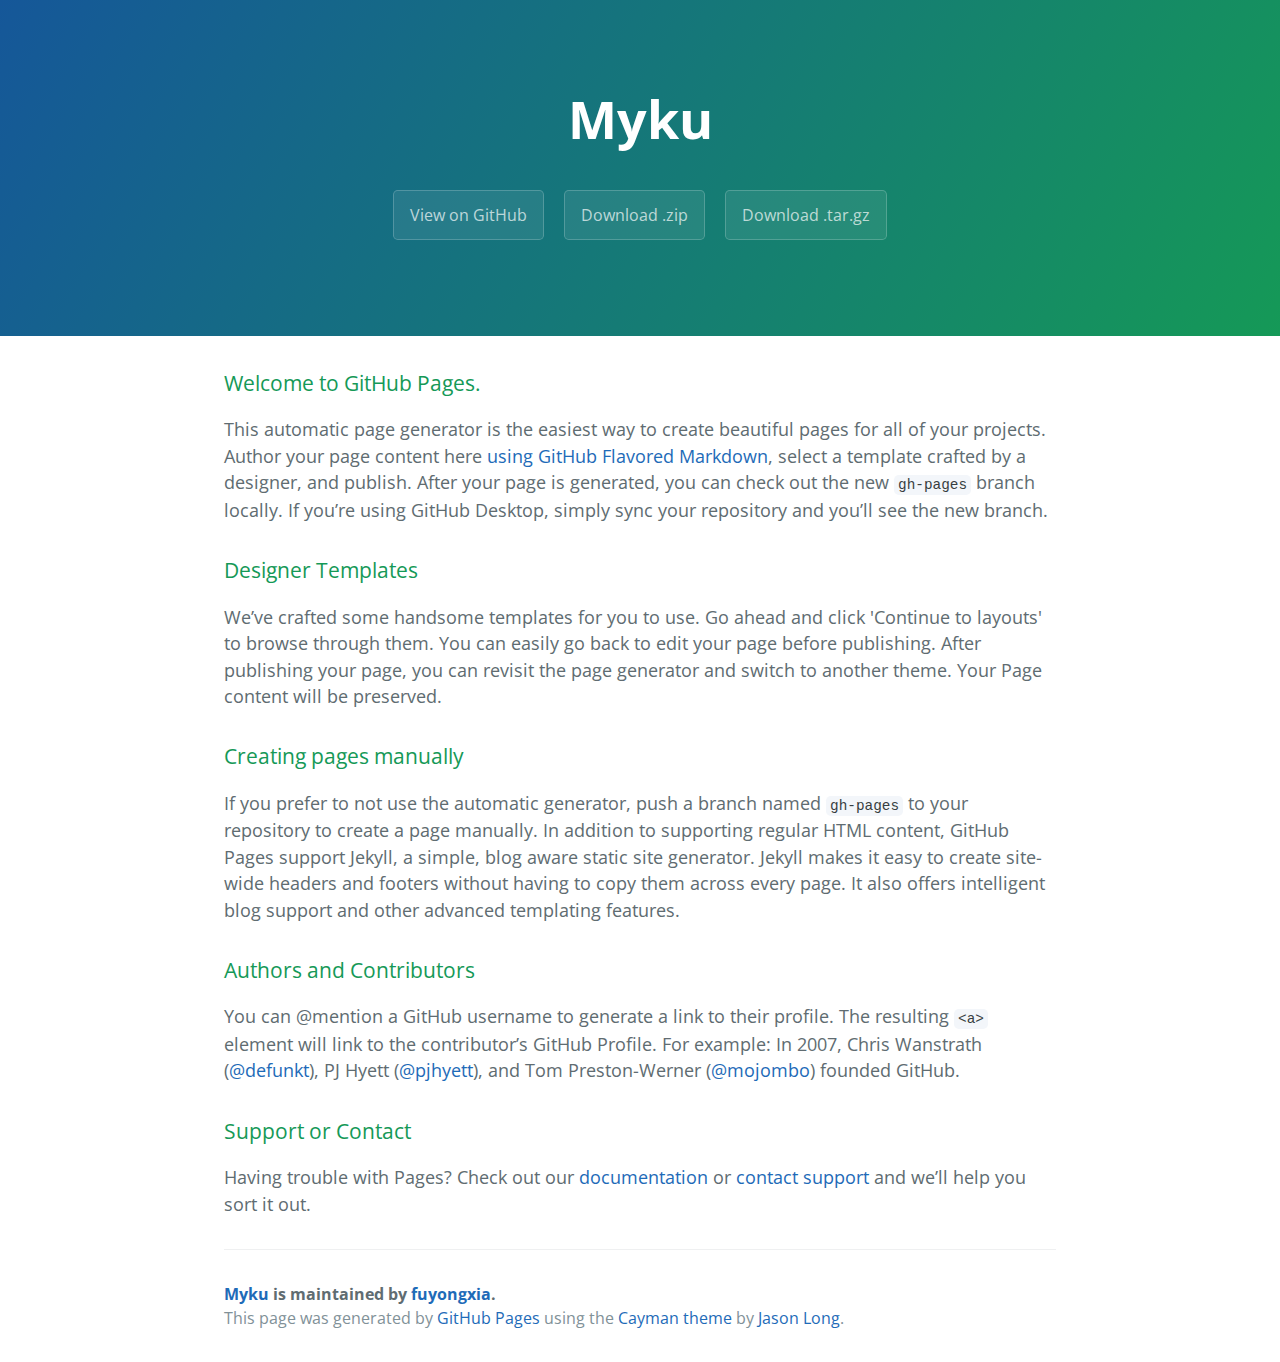
<file: index.html>
<!DOCTYPE html>
<html lang="en-us">
  <head>
    <meta charset="UTF-8">
    <title>Myku by fuyongxia</title>
    <meta name="viewport" content="width=device-width, initial-scale=1">
    <link rel="stylesheet" type="text/css" href="stylesheets/normalize.css" media="screen">
    <link href='https://fonts.googleapis.com/css?family=Open+Sans:400,700' rel='stylesheet' type='text/css'>
    <link rel="stylesheet" type="text/css" href="stylesheets/stylesheet.css" media="screen">
    <link rel="stylesheet" type="text/css" href="stylesheets/github-light.css" media="screen">
  </head>
  <body>
    <section class="page-header">
      <h1 class="project-name">Myku</h1>
      <h2 class="project-tagline"></h2>
      <a href="https://github.com/fuyongxia/myKu" class="btn">View on GitHub</a>
      <a href="https://github.com/fuyongxia/myKu/zipball/master" class="btn">Download .zip</a>
      <a href="https://github.com/fuyongxia/myKu/tarball/master" class="btn">Download .tar.gz</a>
    </section>

    <section class="main-content">
      <h3>
<a id="welcome-to-github-pages" class="anchor" href="#welcome-to-github-pages" aria-hidden="true"><span aria-hidden="true" class="octicon octicon-link"></span></a>Welcome to GitHub Pages.</h3>

<p>This automatic page generator is the easiest way to create beautiful pages for all of your projects. Author your page content here <a href="https://guides.github.com/features/mastering-markdown/">using GitHub Flavored Markdown</a>, select a template crafted by a designer, and publish. After your page is generated, you can check out the new <code>gh-pages</code> branch locally. If you’re using GitHub Desktop, simply sync your repository and you’ll see the new branch.</p>

<h3>
<a id="designer-templates" class="anchor" href="#designer-templates" aria-hidden="true"><span aria-hidden="true" class="octicon octicon-link"></span></a>Designer Templates</h3>

<p>We’ve crafted some handsome templates for you to use. Go ahead and click 'Continue to layouts' to browse through them. You can easily go back to edit your page before publishing. After publishing your page, you can revisit the page generator and switch to another theme. Your Page content will be preserved.</p>

<h3>
<a id="creating-pages-manually" class="anchor" href="#creating-pages-manually" aria-hidden="true"><span aria-hidden="true" class="octicon octicon-link"></span></a>Creating pages manually</h3>

<p>If you prefer to not use the automatic generator, push a branch named <code>gh-pages</code> to your repository to create a page manually. In addition to supporting regular HTML content, GitHub Pages support Jekyll, a simple, blog aware static site generator. Jekyll makes it easy to create site-wide headers and footers without having to copy them across every page. It also offers intelligent blog support and other advanced templating features.</p>

<h3>
<a id="authors-and-contributors" class="anchor" href="#authors-and-contributors" aria-hidden="true"><span aria-hidden="true" class="octicon octicon-link"></span></a>Authors and Contributors</h3>

<p>You can @mention a GitHub username to generate a link to their profile. The resulting <code>&lt;a&gt;</code> element will link to the contributor’s GitHub Profile. For example: In 2007, Chris Wanstrath (<a href="https://github.com/defunkt" class="user-mention">@defunkt</a>), PJ Hyett (<a href="https://github.com/pjhyett" class="user-mention">@pjhyett</a>), and Tom Preston-Werner (<a href="https://github.com/mojombo" class="user-mention">@mojombo</a>) founded GitHub.</p>

<h3>
<a id="support-or-contact" class="anchor" href="#support-or-contact" aria-hidden="true"><span aria-hidden="true" class="octicon octicon-link"></span></a>Support or Contact</h3>

<p>Having trouble with Pages? Check out our <a href="https://help.github.com/pages">documentation</a> or <a href="https://github.com/contact">contact support</a> and we’ll help you sort it out.</p>

      <footer class="site-footer">
        <span class="site-footer-owner"><a href="https://github.com/fuyongxia/myKu">Myku</a> is maintained by <a href="https://github.com/fuyongxia">fuyongxia</a>.</span>

        <span class="site-footer-credits">This page was generated by <a href="https://pages.github.com">GitHub Pages</a> using the <a href="https://github.com/jasonlong/cayman-theme">Cayman theme</a> by <a href="https://twitter.com/jasonlong">Jason Long</a>.</span>
      </footer>

    </section>

  
  </body>
</html>
</file>
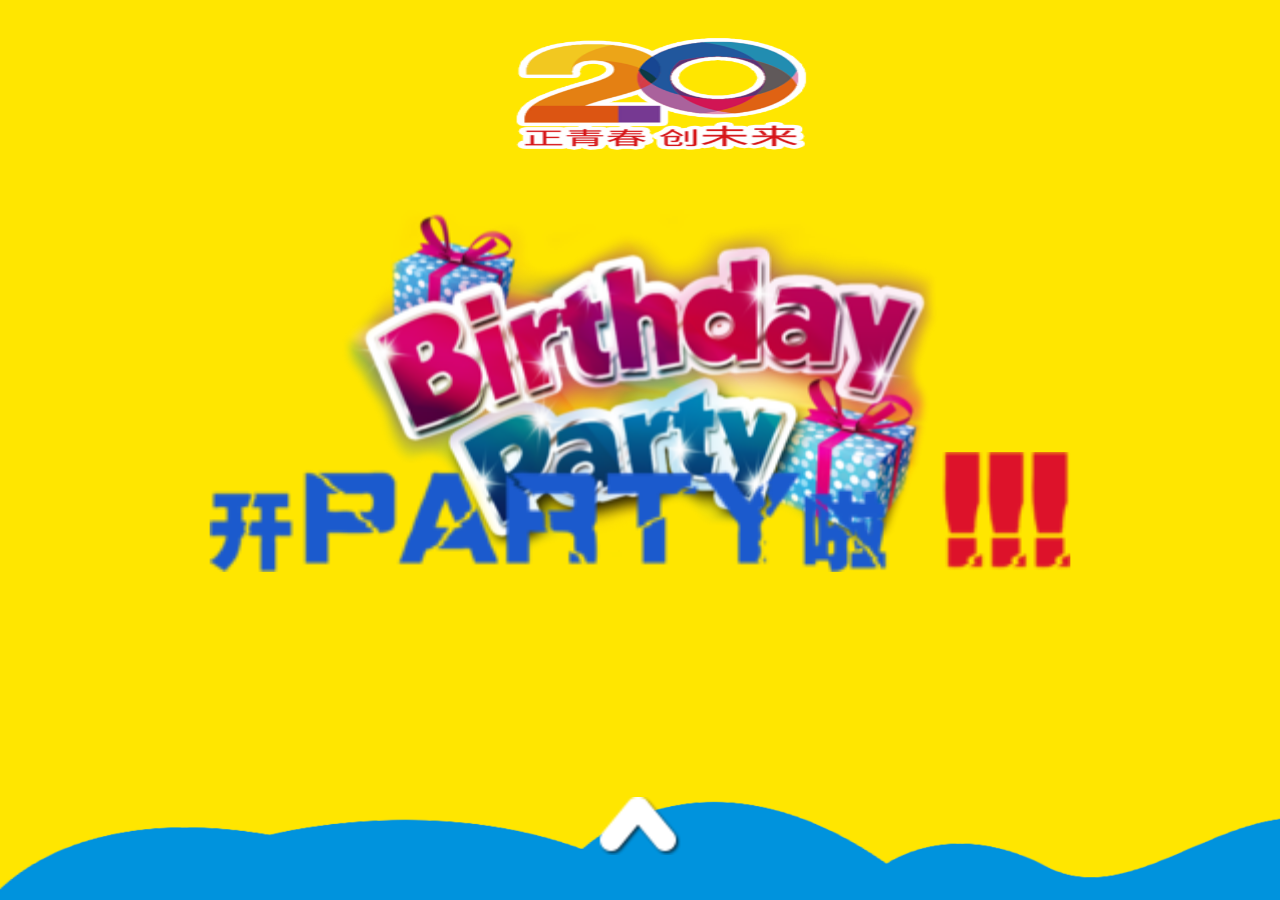
<file: ding/index.html>
<!DOCTYPE html>
<html lang="en">
<head>
    <meta charset="UTF-8">
    <meta content="width=device-width, initial-scale=1.0, maximum-scale=1.0, user-scalable=0" name="viewport" />
    <link rel="stylesheet" href="css/style.css">
    <title>20周年</title>
    
    <script type="text/javascript"
            src="js/jquery-1.12.4.js">
    </script>
</head>
<body style="background-color: rgba(255,230,0,1);">
    <div class="page" id="page7">
        <div class="happyBirthday"><b>顶点20周岁生日快乐！</b></div>
        <div class="line"></div>
        <img src="images/20yea1r.png" alt="20yea1r" class="yea1r">
    </div>
    <div class="page" id="page6">
        <h3>二十周年庆典</h3>
        <img src="images/reweima.jpg" alt="reweima" class="reweima">
        <img src="images/yellow5.png" alt="yellow5" class="yellow5">
        <div class="aTime">
            时间：
        </div>
            <p class="aTime1">7月30日 13:30-16:30</p>
        <div class="aAddress">
            地点：
        </div>
            <p class="aAddress1">福州悦华酒店华庭厅</p>
            <p class="aAddress2">（鼓楼区华林路11号）</p>
    </div>
    <div class="page" id="page5">
        <div class="title"><span>PARTY节目</span></div>
        <ul class="showList">
            <li><span>◇ 沙画：《顶点之路》</span></li>
            <li><span>◇ 舞蹈：《鼓舞未来》</span></li>
            <li><span>◇ 诗朗诵与舞蹈：《感恩的心》</span></li>
            <li><span>◇ 小品：《程序员相亲》</span></li>
            <li><span>◇ 小品：《扶老人》</span></li>
            <li><span>◇ 情景剧：《顶点修炼手册》</span></li>
            <li><span>◇ 舞蹈：《印度舞》</span></li>
            <li><span>◇ 舞蹈：《顶点萌宝》</span></li>
            <li><span>◇ 曲艺：《三句半》</span></li>
            <li><span>◇ 歌曲：《热曲串烧》</span></li>
            <li><span>◇ 激光舞：《未来》</span></li>
        </ul>
    </div>
    <div class="page" id="page4">
        <img src="images/together.png" alt="together" class="together">
        <img src="images/yellow4.png" alt="yellow4" class="yellow4">
    </div>
    <div class="page" id="page3">
        <img src="images/free.png" alt="free" class="free">
        <img src="images/yellow3.png" alt="yellow3" class="yellow3">
    </div>
    <div class="page" id="page2">
        <img src="images/happy.png" alt="happy" class="happy">
        <img src="images/big.png" alt="big" class="big">
        <img src="images/yellow2.png" alt="yellow2" class="yellow2">
    </div>
    <div class="page" id="page1">
        <img src="images/party.png" alt="party" class="party">
        <img src="images/date.png" alt="date" class="date">
        <img src="images/party02.png" alt="party02" class="party02">
        <img src="images/yellow01.png" alt="yellow01" class="yellow01">
    </div>
    <img src="images/info.png" alt="info" class="info">
    <script type="text/javascript">
        window.onload = function(){
            function resetPage(){
                var ww=document.documentElement.clientWidth;
                var scale=ww/640;//psd设计图宽度
                document.body.style.zoom=scale;
                console.log(scale);
            }
            resetPage();
            window.onresize=function (){
                resetPage();
            }
            setTimeout(function(){
                $('.page').css("display",'block');
            },700);

            var startY=endY=startY2=endY2=0;curIndex=1;
            document.addEventListener('touchstart',touchstart,false);
            document.addEventListener('touchmove',touchmove,false);
            document.addEventListener('touchend',touchend,false);
            function touchstart(e){
                event.preventDefault();
                if(e.touches) {
                    startY = e.touches[0].pageY;
                }
                console.log('Y1:'+startY);
            }
            function touchmove(e){
                event.preventDefault();
                if(e.touches) {
                    endY = e.touches[0].pageY;
                }
                console.log('Y2:'+endY);
            }
            function touchend() {
                event.preventDefault();
                console.log('Y1:' + startY + 'Y2:' + endY);
                if ((startY != 0 && endY != 0) && (endY != endY2) && (startY - endY > 55)) {
                    if (curIndex == 7) return;
                    console.log('向上');
                    var _n = '#page' + curIndex;
                    $(_n).slideUp(500, function () {
                        animate(curIndex);
                    });
                    curIndex++;
                } else if ((startY != 0 && endY != 0) && (endY != endY2) && (endY - startY > 55)) {
                    console.log('向下');
                    if (curIndex == 1) return;
                    curIndex--;
                    var _n = '#page' + curIndex;
                    $(_n).slideDown(500, function () {
                        animate(curIndex);
                    });
                }
                startY2 = startY;
                endY2 = endY;
            }

            //动画函数
            function animate(i) {
                var _n = '#page' + i;
                $('img').css({
                    'animation': ''
                });
                $('.info').css({
                    'display': 'block'
                });
                switch (i) {
                    case 1:
                        $('.party').css({
                            'animation': '1.5s page1_party linear forwards'
                        });
                        $('.date').css({
                            'animation': '1.5s page1_date  linear infinite'
                        });
                        $('.party02').css({
                            'animation': '1.5s page1_date  linear infinite'
                        });
                        $('.yellow01').css({
                            'animation': '1.5s page1_yellow01 1s linear forwards,0.75s page1_yellow01_02 2s linear infinite'
                        });
                        break;
                    case 2:
                        $('.happy').css({
                            'animation': '1s page1_party linear forwards'
                        });
                        $('.big').css({
                            'animation': '1s page2_big  linear infinite'
                        });
                        $('.yellow2').css({
                            'animation': '1s page2_yellow2  linear infinite'
                        });
                        break;
                    case 3:

                        $('.free').css({
                            'animation': '0.6s page2_free1 linear forwards,1.5s page2_free2 0.6s linear infinite'
                        });
                        $('.yellow3').css({
                            'animation': '0.6s page2_free1 linear forwards,1.5s page2_free2 0.6s linear infinite'
                        });
                        break;
                    case 4:
                        $('.together').css({
                            'animation': '1s page4_together linear infinite'
                        });
                        $('.yellow4').css({
                            'animation': '0.8s page4_together_01  linear forwards,1.5s page4_together_02 0.8s linear infinite'
                        });
                        
                        break;
                    case 6:
                        $('.yellow5').css({
                            'animation': '1s page6_yellow5 linear infinite'
                        });
                        
                        break;

                    case 7:
                        $('.info').css({
                            'display': 'none'
                        });
                        break;
                }
            }
            $(function(){
                animate(curIndex);
            })

        }


            
            
        
        
    </script>
</body>
</html>
</file>
<file: stylesheets/stylesheet.css>
* {
  box-sizing: border-box; }

body {
  padding: 0;
  margin: 0;
  font-family: "Open Sans", "Helvetica Neue", Helvetica, Arial, sans-serif;
  font-size: 16px;
  line-height: 1.5;
  color: #606c71; }

a {
  color: #1e6bb8;
  text-decoration: none; }
  a:hover {
    text-decoration: underline; }

.btn {
  display: inline-block;
  margin-bottom: 1rem;
  color: rgba(255, 255, 255, 0.7);
  background-color: rgba(255, 255, 255, 0.08);
  border-color: rgba(255, 255, 255, 0.2);
  border-style: solid;
  border-width: 1px;
  border-radius: 0.3rem;
  transition: color 0.2s, background-color 0.2s, border-color 0.2s; }
  .btn + .btn {
    margin-left: 1rem; }

.btn:hover {
  color: rgba(255, 255, 255, 0.8);
  text-decoration: none;
  background-color: rgba(255, 255, 255, 0.2);
  border-color: rgba(255, 255, 255, 0.3); }

@media screen and (min-width: 64em) {
  .btn {
    padding: 0.75rem 1rem; } }

@media screen and (min-width: 42em) and (max-width: 64em) {
  .btn {
    padding: 0.6rem 0.9rem;
    font-size: 0.9rem; } }

@media screen and (max-width: 42em) {
  .btn {
    display: block;
    width: 100%;
    padding: 0.75rem;
    font-size: 0.9rem; }
    .btn + .btn {
      margin-top: 1rem;
      margin-left: 0; } }

.page-header {
  color: #fff;
  text-align: center;
  background-color: #159957;
  background-image: linear-gradient(120deg, #155799, #159957); }

@media screen and (min-width: 64em) {
  .page-header {
    padding: 5rem 6rem; } }

@media screen and (min-width: 42em) and (max-width: 64em) {
  .page-header {
    padding: 3rem 4rem; } }

@media screen and (max-width: 42em) {
  .page-header {
    padding: 2rem 1rem; } }

.project-name {
  margin-top: 0;
  margin-bottom: 0.1rem; }

@media screen and (min-width: 64em) {
  .project-name {
    font-size: 3.25rem; } }

@media screen and (min-width: 42em) and (max-width: 64em) {
  .project-name {
    font-size: 2.25rem; } }

@media screen and (max-width: 42em) {
  .project-name {
    font-size: 1.75rem; } }

.project-tagline {
  margin-bottom: 2rem;
  font-weight: normal;
  opacity: 0.7; }

@media screen and (min-width: 64em) {
  .project-tagline {
    font-size: 1.25rem; } }

@media screen and (min-width: 42em) and (max-width: 64em) {
  .project-tagline {
    font-size: 1.15rem; } }

@media screen and (max-width: 42em) {
  .project-tagline {
    font-size: 1rem; } }

.main-content :first-child {
  margin-top: 0; }
.main-content img {
  max-width: 100%; }
.main-content h1, .main-content h2, .main-content h3, .main-content h4, .main-content h5, .main-content h6 {
  margin-top: 2rem;
  margin-bottom: 1rem;
  font-weight: normal;
  color: #159957; }
.main-content p {
  margin-bottom: 1em; }
.main-content code {
  padding: 2px 4px;
  font-family: Consolas, "Liberation Mono", Menlo, Courier, monospace;
  font-size: 0.9rem;
  color: #383e41;
  background-color: #f3f6fa;
  border-radius: 0.3rem; }
.main-content pre {
  padding: 0.8rem;
  margin-top: 0;
  margin-bottom: 1rem;
  font: 1rem Consolas, "Liberation Mono", Menlo, Courier, monospace;
  color: #567482;
  word-wrap: normal;
  background-color: #f3f6fa;
  border: solid 1px #dce6f0;
  border-radius: 0.3rem; }
  .main-content pre > code {
    padding: 0;
    margin: 0;
    font-size: 0.9rem;
    color: #567482;
    word-break: normal;
    white-space: pre;
    background: transparent;
    border: 0; }
.main-content .highlight {
  margin-bottom: 1rem; }
  .main-content .highlight pre {
    margin-bottom: 0;
    word-break: normal; }
.main-content .highlight pre, .main-content pre {
  padding: 0.8rem;
  overflow: auto;
  font-size: 0.9rem;
  line-height: 1.45;
  border-radius: 0.3rem; }
.main-content pre code, .main-content pre tt {
  display: inline;
  max-width: initial;
  padding: 0;
  margin: 0;
  overflow: initial;
  line-height: inherit;
  word-wrap: normal;
  background-color: transparent;
  border: 0; }
  .main-content pre code:before, .main-content pre code:after, .main-content pre tt:before, .main-content pre tt:after {
    content: normal; }
.main-content ul, .main-content ol {
  margin-top: 0; }
.main-content blockquote {
  padding: 0 1rem;
  margin-left: 0;
  color: #819198;
  border-left: 0.3rem solid #dce6f0; }
  .main-content blockquote > :first-child {
    margin-top: 0; }
  .main-content blockquote > :last-child {
    margin-bottom: 0; }
.main-content table {
  display: block;
  width: 100%;
  overflow: auto;
  word-break: normal;
  word-break: keep-all; }
  .main-content table th {
    font-weight: bold; }
  .main-content table th, .main-content table td {
    padding: 0.5rem 1rem;
    border: 1px solid #e9ebec; }
.main-content dl {
  padding: 0; }
  .main-content dl dt {
    padding: 0;
    margin-top: 1rem;
    font-size: 1rem;
    font-weight: bold; }
  .main-content dl dd {
    padding: 0;
    margin-bottom: 1rem; }
.main-content hr {
  height: 2px;
  padding: 0;
  margin: 1rem 0;
  background-color: #eff0f1;
  border: 0; }

@media screen and (min-width: 64em) {
  .main-content {
    max-width: 64rem;
    padding: 2rem 6rem;
    margin: 0 auto;
    font-size: 1.1rem; } }

@media screen and (min-width: 42em) and (max-width: 64em) {
  .main-content {
    padding: 2rem 4rem;
    font-size: 1.1rem; } }

@media screen and (max-width: 42em) {
  .main-content {
    padding: 2rem 1rem;
    font-size: 1rem; } }

.site-footer {
  padding-top: 2rem;
  margin-top: 2rem;
  border-top: solid 1px #eff0f1; }

.site-footer-owner {
  display: block;
  font-weight: bold; }

.site-footer-credits {
  color: #819198; }

@media screen and (min-width: 64em) {
  .site-footer {
    font-size: 1rem; } }

@media screen and (min-width: 42em) and (max-width: 64em) {
  .site-footer {
    font-size: 1rem; } }

@media screen and (max-width: 42em) {
  .site-footer {
    font-size: 0.9rem; } }
</file>
<file: stylesheets/github-light.css>
/*
The MIT License (MIT)

Copyright (c) 2016 GitHub, Inc.

Permission is hereby granted, free of charge, to any person obtaining a copy
of this software and associated documentation files (the "Software"), to deal
in the Software without restriction, including without limitation the rights
to use, copy, modify, merge, publish, distribute, sublicense, and/or sell
copies of the Software, and to permit persons to whom the Software is
furnished to do so, subject to the following conditions:

The above copyright notice and this permission notice shall be included in all
copies or substantial portions of the Software.

THE SOFTWARE IS PROVIDED "AS IS", WITHOUT WARRANTY OF ANY KIND, EXPRESS OR
IMPLIED, INCLUDING BUT NOT LIMITED TO THE WARRANTIES OF MERCHANTABILITY,
FITNESS FOR A PARTICULAR PURPOSE AND NONINFRINGEMENT. IN NO EVENT SHALL THE
AUTHORS OR COPYRIGHT HOLDERS BE LIABLE FOR ANY CLAIM, DAMAGES OR OTHER
LIABILITY, WHETHER IN AN ACTION OF CONTRACT, TORT OR OTHERWISE, ARISING FROM,
OUT OF OR IN CONNECTION WITH THE SOFTWARE OR THE USE OR OTHER DEALINGS IN THE
SOFTWARE.

*/

.pl-c /* comment */ {
  color: #969896;
}

.pl-c1 /* constant, variable.other.constant, support, meta.property-name, support.constant, support.variable, meta.module-reference, markup.raw, meta.diff.header */,
.pl-s .pl-v /* string variable */ {
  color: #0086b3;
}

.pl-e /* entity */,
.pl-en /* entity.name */ {
  color: #795da3;
}

.pl-smi /* variable.parameter.function, storage.modifier.package, storage.modifier.import, storage.type.java, variable.other */,
.pl-s .pl-s1 /* string source */ {
  color: #333;
}

.pl-ent /* entity.name.tag */ {
  color: #63a35c;
}

.pl-k /* keyword, storage, storage.type */ {
  color: #a71d5d;
}

.pl-s /* string */,
.pl-pds /* punctuation.definition.string, string.regexp.character-class */,
.pl-s .pl-pse .pl-s1 /* string punctuation.section.embedded source */,
.pl-sr /* string.regexp */,
.pl-sr .pl-cce /* string.regexp constant.character.escape */,
.pl-sr .pl-sre /* string.regexp source.ruby.embedded */,
.pl-sr .pl-sra /* string.regexp string.regexp.arbitrary-repitition */ {
  color: #183691;
}

.pl-v /* variable */ {
  color: #ed6a43;
}

.pl-id /* invalid.deprecated */ {
  color: #b52a1d;
}

.pl-ii /* invalid.illegal */ {
  color: #f8f8f8;
  background-color: #b52a1d;
}

.pl-sr .pl-cce /* string.regexp constant.character.escape */ {
  font-weight: bold;
  color: #63a35c;
}

.pl-ml /* markup.list */ {
  color: #693a17;
}

.pl-mh /* markup.heading */,
.pl-mh .pl-en /* markup.heading entity.name */,
.pl-ms /* meta.separator */ {
  font-weight: bold;
  color: #1d3e81;
}

.pl-mq /* markup.quote */ {
  color: #008080;
}

.pl-mi /* markup.italic */ {
  font-style: italic;
  color: #333;
}

.pl-mb /* markup.bold */ {
  font-weight: bold;
  color: #333;
}

.pl-md /* markup.deleted, meta.diff.header.from-file */ {
  color: #bd2c00;
  background-color: #ffecec;
}

.pl-mi1 /* markup.inserted, meta.diff.header.to-file */ {
  color: #55a532;
  background-color: #eaffea;
}

.pl-mdr /* meta.diff.range */ {
  font-weight: bold;
  color: #795da3;
}

.pl-mo /* meta.output */ {
  color: #1d3e81;
}
</file>
<file: ding/css/style.css>
*{
            padding: 0px;
            margin: 0px;
        }
        html,body{
            width: 100%;
            height: 100%;
            position: relative;
            overflow: hidden;
        }
        li{
            list-style: none;
        }
        .info {
            position: absolute;
            z-index: 1000;
            width: 50px;
            height: 29px;
            bottom: 5%;
            left: 50%;
            margin-left: -25px;
            /*opacity: 0;*/
            animation: 1.5s arrow linear infinite;
        }
        .page{
            position: absolute;
            width: 100%;
            height: 100%; 
            overflow: hidden;
            display: none;
        }
        #page1{
            background: url(../images/bg03.png) no-repeat;
            background-size: 100% 100%;
            display: block;
        }
        #page2{
            background: url(../images/bg02.png) no-repeat;
            background-size: 100% 100%;
        }
        #page3{
            background: url(../images/bg03.png) no-repeat;
            background-size: 100% 100%;
        }
        #page4{
            background: url(../images/bg04.png) no-repeat;
            background-size: 100% 100%;
        }
        #page5{
            background: url(../images/bg05.png) no-repeat;
            background-size: 100% 100%;
        }
        #page6{
            background: url(../images/bg06.png) no-repeat;
            background-size: 100% 100%;
        }
        
        
        #page1 .party{
            width: 300px;
            height: 175px;
            position: absolute;
            left: 50%;
            margin-left: -150px;
            top: 23%;
            /*transform: scale(1.8);*/
            transform: scale(1);
            /*animation: 1.5s page1_party linear forwards;*/
        }
        #page1 .date{
            width: 141px;
            height: 29px;
            position: absolute;
            left: 50%;
            margin-left: -70.5px;
            top: 48%;
            opacity: 0;
            /*transform: scale(1.8);*/
            /*transform: scale(1.8);*/
            /*animation: 1.5s page1_date linear infinite;*/
        }

        #page1 .party02{
            width: 331px;
            height: 46px;
            position: absolute;
            left: 50%;
            margin-left: -165.5px;
            bottom: 38%;
            transform: scale(1.3);
            /*animation: 1.5s page1_date linear infinite;*/
        }
        #page1 .yellow01{
            width: 139px;
            height: 159px;
            position: absolute;
            left: -15%;
            margin-left: -69.5px;
            bottom: 13%;
            transform: scale(1.3);
            /*animation: 1.5s page1_yellow01 linear forwards;*/
        }






        #page2 .happy{
            width: 181px;
            height: 95px;
            position: absolute;
            left: 50%;
            margin-left: -90.5px;
            top: 22%;
            /*transform: scale(1.8);*/
            /*transform: scale(1.8);*/
            /*animation: 1.5s page1_party linear forwards;*/
        }

        #page2 .big{
            width: 191px;
            height: 126px;
            position: absolute;
            left: 50%;
            margin-left: -72.5px;
            top: 50%;
            transform: scale(1.5);
            /*transform: scale(2.5);*/
            /*animation: 1s page2_big linear infinite;*/

        }

        #page2 .yellow2{
            width: 192px;
            height: 97px;
            position: absolute;
            /*left: 40%;*/
            left: -25%;
            margin-left: -96px;
            bottom: 5%;
            transform: scale(1.5);
            /*transform: scale(2.5);*/
            /*animation: 1s page2_yellow2 linear infinite;*/
        }



        #page3 .free{
            width: 280px;
            height: 270px;
            position: absolute;
            left: 50%;
            margin-left: -140px;
            top: 30%;
            /*transform: scale(1.5);*/
            /*animation: 0.6s page2_free1 linear forwards,1.5s page2_free2 1s linear infinite;*/
        }
        #page3 .yellow3{
            width: 141px;
            height: 168px;
            position: absolute;
            left: 50%;
            margin-left: -70.5px;
            bottom: 10%;
            transform: scale(1.7);
            /*animation: 1.5s page3_yellow3 1s linear infinite;*/
        }

        #page4 .together {
            width: 256px;
            height: 152px;
            position: absolute;
            left: 50%;
            margin-left: -128px;
            top: 55%;
            transform: scaleX(1.8) scaleY(1.8);
            /*animation: 1s page4_together linear infinite;*/
        }

        #page4 .yellow4 {
            width: 96px;
            height: 84px;
            position: absolute;
            left: -30%;
            bottom: 12%;
            transform: scale(1.8);
            /*animation: 0.8s page4_together_01  linear forwards,1.5s page4_together_02 0.8s linear infinite;*/
        }

        #page5{
            font-size: 35px;
            font-weight: 700;
            color: #000;
            font-family: 'Microsoft yahei';
        }

        #page5 .title{
            position: absolute;
            top: 20%;
            left: 20%;
        }
        #page5 .showList{
            position: absolute;
            white-space: nowrap;
            top: 25%;
            left: 25%;
        }
        #page5 .showList li{
            margin-bottom: 5px;
        }



        #page6 .yellow5{
            position: absolute;
            width: 180px;
            height: 111px;
            left: 50%;
            margin-left: -90px;
            bottom: 5%;
            transform: scale(1.5);
            
            /*animation: 1s page6_yellow5 linear infinite;*/
        }

        #page6 h3{
            position: absolute;
            
            font-weight: 400;
            width: 100%;
            top: 25%;
            font-size: 44px;
            text-align: center;
        }
        #page6 .reweima{
            width: 123px;
            height: 123px;
            position: absolute;
            left: 50%;
            margin-left: -61.5px;
            top: 40%;
            transform: scale(1.8);
        }
        #page6 {
            font-family: "Microsoft yahei";
            font-size: 34px;
        }
        #page6>div{
            width: 100%;
            padding-left: 15%;
            box-sizing: border-box;
            position: absolute;
            left: 0;
        }
        #page6 .aTime{
            bottom: 35%;
        }
        #page6 .aAddress{
            bottom: 25%;
        }
        #page6 p{
            width: 100%;
            text-align: center;
            position: absolute;
            left: 0;
        }
        #page6 .aTime1{
            bottom: 30%;
        }
        #page6 .aAddress1{
            bottom: 21%;
        }
        #page6 .aAddress2{
            font-size: 30px;
            bottom: 16.5%;
        }



        #page7 {
            background: rgba(230,233,238,1);
        }
        .happyBirthday {
            width: 100%;
            text-align: center;
            font-size: 40px;
            position: absolute;
            left: 0;
            top:20%;
        }
        .line {
            width: 80%;
            height: 2px;
            background: #000;
            position: absolute;
            left: 10%;
            top:28%;
        }
        #page7 .yea1r {
            width: 300px;
            height: 300px;
            position: absolute;
            left: 50%;
            margin-left: -150px;
            top:40%;
            border-radius: 25px;
        }

/*page1*/
@keyframes page1_party{
    0%{
        transform: scale(1);
    }
    100%{
        transform: scale(1.8);
    }
}

@keyframes page1_date{
    0%{
        opacity: 0;
        transform: scale(1);
    }
    20%{
        opacity: 1;
        transform: scale(2);
    }
    40%{
        transform: scale(1.7);
        opacity: 1;
    }
    60%{
        transform: scale(1.95);
        opacity: 1;
    }
    80%{
        transform: scale(1.75);
        opacity: 1;
    }
    90%{
        transform: scale(1.85);
        opacity: 1;
    }
    100%{
        transform: scale(1.8);
        opacity: 1;
    }
}

@keyframes page1_yellow01{
    0%{
        left: -15%;
        
    }
    50%{
        left: 50%;
        transform: scale(1.3);
    }
    60%{
        left: 50%;
        transform: scale(1.4);
    }
    70%{
        left: 50%;
        transform: scale(1.2);
    }
    80%{
        left: 50%;
        transform: scale(1.35);
    }
    90%{
        left: 50%;
        transform: scale(1.25);
    }
    100%{
        left: 50%;
        transform: scale(1.3);
    }
}
@keyframes page1_yellow01_02{

    0%{
        left: 50%;
        transform: scale(1.3);
    }
    20%{
        left: 50%;
        transform: scale(1.4);
    }
    40%{
        left: 50%;
        transform: scale(1.2);
    }
    60%{
        left: 50%;
        transform: scale(1.35);
    }
    80%{
        left: 50%;
        transform: scale(1.25);
    }
    100%{
        left: 50%;
        transform: scale(1.3);
    }
}


/*page2*/

@keyframes page2_big{
    0%{
        transform: scale(1.5);
    }
    20%{
        transform: scale(2.5);
    }

    40%{
        transform: scale(2.5) rotate(10deg);
    }

    60%{
        transform: scale(2.5) rotate(-10deg);
    }
    80%{
        transform: scale(2.5) rotate(10deg);
    }
    100%{
        transform: scale(2.5) rotate(-10deg);
    }

}

@keyframes page2_yellow2{
    0%{
        left: -25%;
    }
    40%{
        left: 43%;
    }
    55%{
        left: 37%;
    }
    70%{
        left: 43%;
    }
    85%{
        left: 37%;
    }
    100%{
        left: 40%;
    }

}

/*page3*/


@keyframes page2_free1{
    0%{
        opacity: 0;
        transform: scale(1);
    }
    
    100%{
        opacity: 1;
        transform: scale(1.8);
    }

}

@keyframes page2_free2{
    0%{
        transform: scale(1.8);
    }
    20%{
        transform: scale(1.6);
    }
    50%{
        transform: scale(1.9);
    }
    60%{
        transform: scale(1.9) rotate(10deg);
    }
    70%{
        transform: scale(1.9) rotate(-10deg);
    }
    80%{
        transform: scale(1.9) rotate(10deg);
    }
    90%{
        transform: scale(1.9) rotate(0deg);
    }
    100%{
        transform: scale(1.8) rotate(0deg);
    }
}


@keyframes page3_yellow3{
    0%{
        transform: scale(1.7) rotate(0deg);
    }
    20%{
        transform: scale(1.7) rotate(-15deg);
    }
    40%{
        transform: scale(1.7) rotate(15deg);
    }
    60%{
        transform: scale(1.7) rotate(-10deg);
    }
    80%{
        transform: scale(1.7) rotate(10deg);
    }
    100%{
        transform: scale(1.7) rotate(0deg);
    }
}


/*page4*/
@keyframes page4_together{
    0%{
        transform: scaleX(1.8) scaleY(1.8);
    }
    20%{
        transform: scaleX(2.2) scaleY(1.6);
    }
    40%{
        transform: scaleX(1.6) scaleY(2);
    }
    70%{
        transform: scaleX(2.1) scaleY(1.65);
    }
    90%{
        transform: scaleX(1.85) scaleY(1.75);
    }
    100%{
        transform: scaleX(1.8) scaleY(1.8);
    }
}


@keyframes page4_together_01{
    0%{
        left: -30%;
    }
    
    100%{
        left: 70%;
    }
}

@keyframes page4_together_02{
    0%{
        bottom: 12%;
    }
    
    100%{
        bottom: 25%;
    }
}


/*page6*/

@keyframes page6_yellow5{
    0%{
        transform: scale(1.5);
    }
    20%{
        transform: scale(2) rotate(0deg);
    }
    40%{
        transform: scale(2) rotate(-5deg);
    }
    60%{
        transform: scale(2) rotate(5deg);
    }
    80%{
        transform: scale(2) rotate(-5deg);
    }
    100%{
        transform: scale(1.5) rotate(0deg);
    }
}

@keyframes arrow{
    0%{
        bottom: 5%;
        
    }
    25%{
        bottom: 4%;
    }
    50%{
        bottom: 5%;
    }
    75%{
        bottom: 6%;
    }
    100%{
        bottom: 5%;
        
    }
}
</file>
